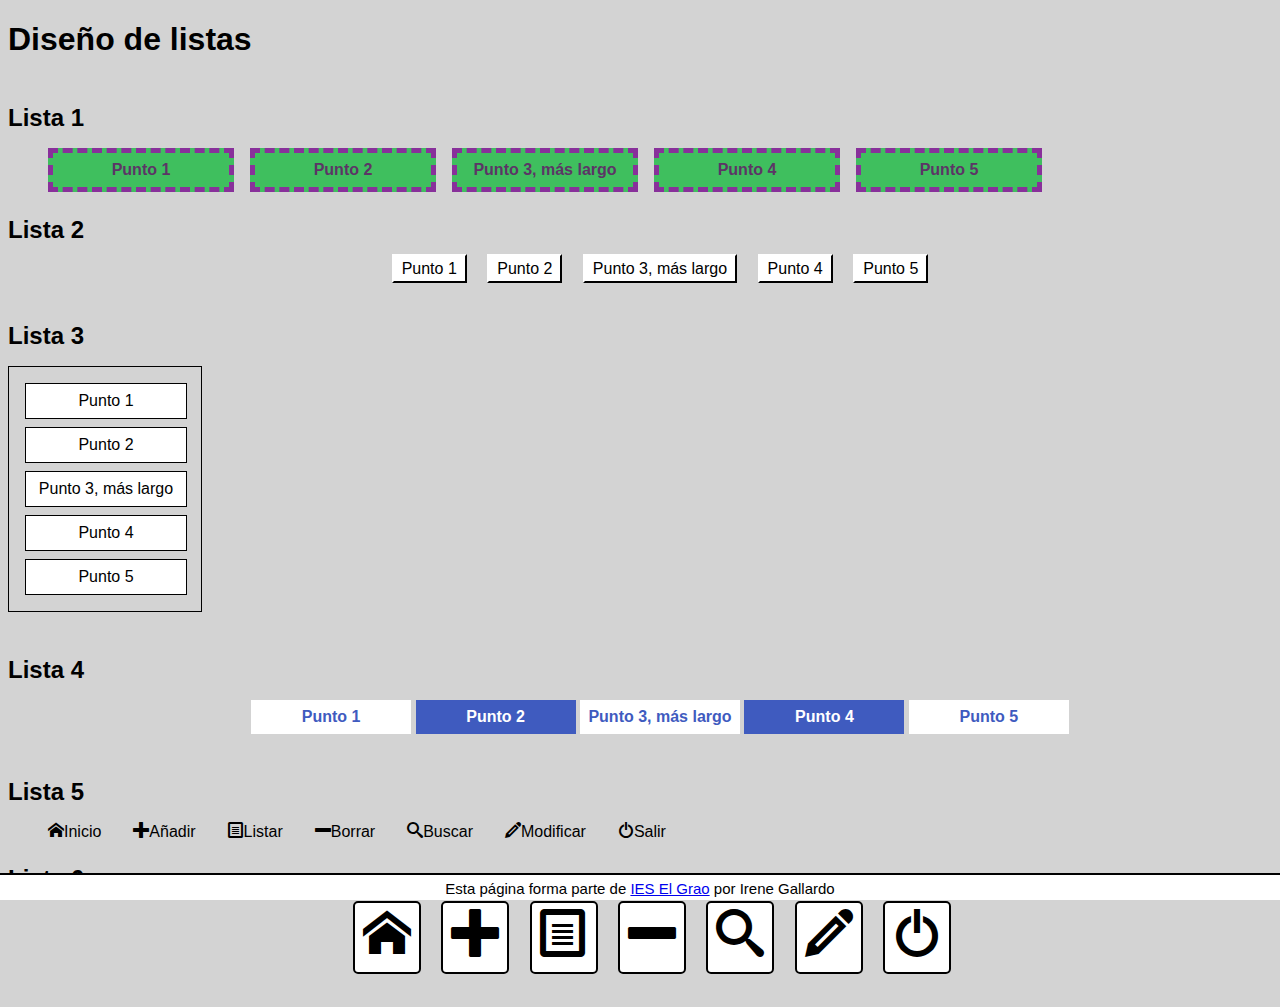
<file: listas/WebContent/index.html>
<!DOCTYPE html>
<html>
<head>
<meta charset="UTF-8">
<title>Diseño de listas</title>
</head>
<meta name="description" content="An Icon Font Generated By IcoMoon.io">
<meta name="viewport" content="width=device-width, initial-scale=1">
<link rel="stylesheet" href="style.css">
<link rel="stylesheet" href="new.css">
<body>
	<h1>Diseño de listas</h1>
	<h2>Lista 1</h2>
	<ul class="lista1">
		<li>Punto 1</li>
		<li>Punto 2</li>
		<li>Punto 3, más largo</li>
		<li>Punto 4</li>
		<li>Punto 5</li>
	</ul>
	<h2>Lista 2</h2>
	<ul class="lista2">
		<li>Punto 1</li>
		<li>Punto 2</li>
		<li>Punto 3, más largo</li>
		<li>Punto 4</li>
		<li>Punto 5</li>

	</ul>
	<h2>Lista 3</h2>
	<ul class="lista3">
		<li>Punto 1</li>
		<li>Punto 2</li>
		<li>Punto 3, más largo</li>
		<li>Punto 4</li>
		<li>Punto 5</li>
	</ul>
	<h2>Lista 4</h2>
	<ul class="lista4">
		<li>Punto 1</li>
		<li class="color">Punto 2</li>
		<li>Punto 3, más largo</li>
		<li class="color">Punto 4</li>
		<li>Punto 5</li>
	</ul>
	<h2>Lista 5</h2>
	<ul class="lista5">
		<li><span class="icon-home"></span>Inicio</li>
		<li><span class="icon-plus"></span>Añadir</li>
		<li><span class="icon-file-text"></span>Listar</li>
		<li><span class="icon-minus"></span>Borrar</li>
		<li><span class="icon-search"></span>Buscar</li>
		<li><span class="icon-pencil"></span>Modificar</li>
		<li><span class="icon-switch"></span>Salir</li>
	</ul>
	<h2>Lista 6</h2>
	<ul class="lista6">
		<li><span class="icon-home"></span></li>
		<li><span class="icon-plus"></span></li>
		<li><span class="icon-file-text"></span></li>
		<li><span class="icon-minus"></span></li>
		<li><span class="icon-search"></span></li>
		<li><span class="icon-pencil"></span></li>
		<li><span class="icon-switch"></span></li>
	</ul>
	<br>
	<p class="enlace">
		Esta página forma parte de <a
			href="https://mestreacasa.gva.es/web/ieselgrao"> IES El Grao</a> por
		Irene Gallardo
	</p>


</body>
</html>
</file>
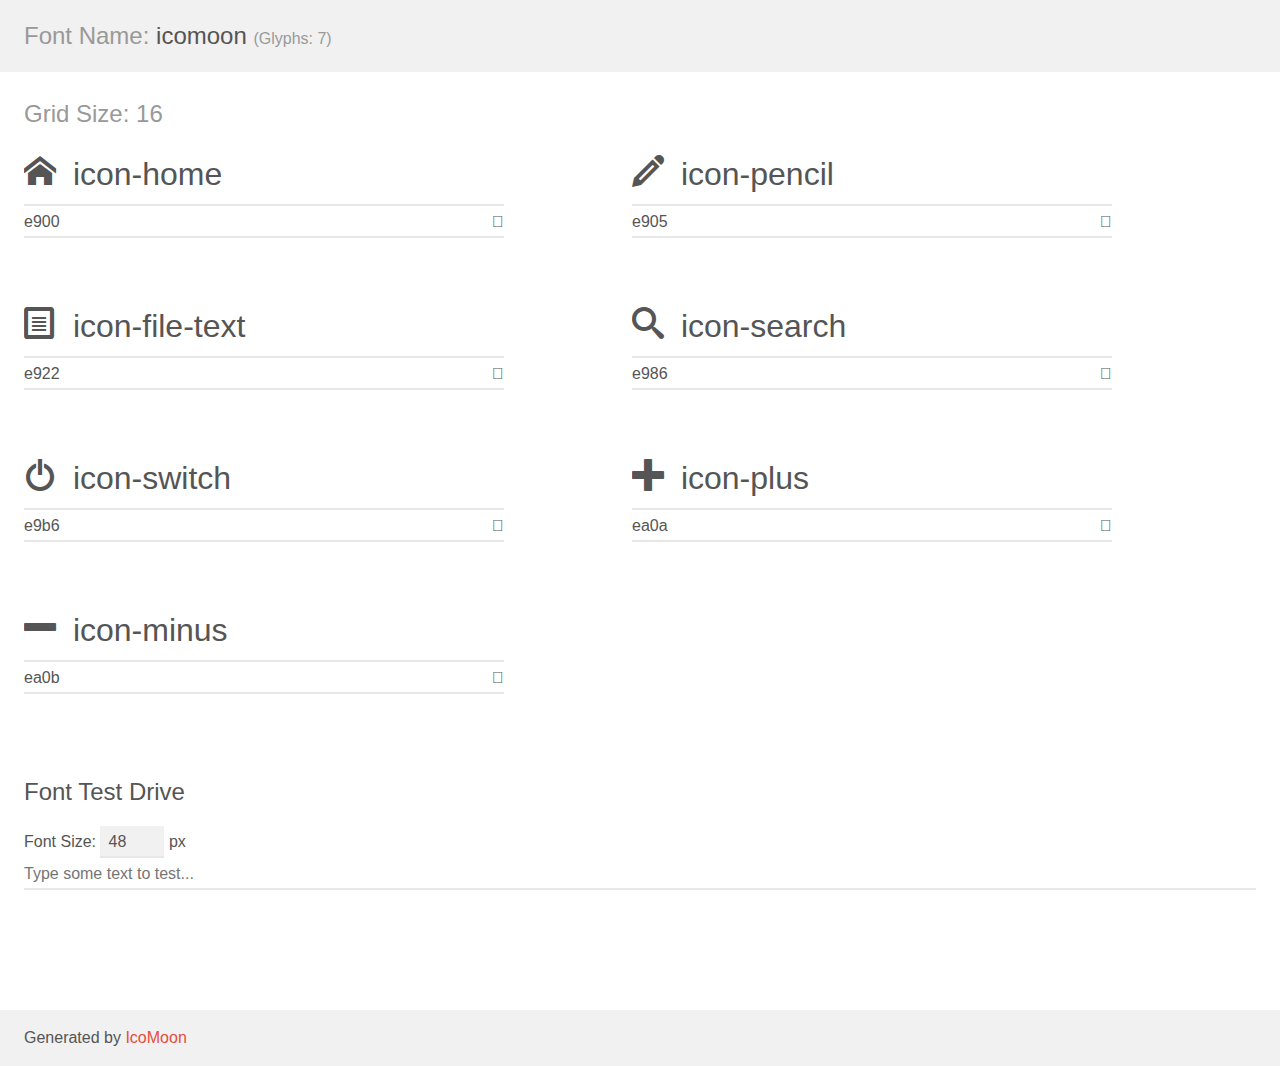
<file: listas/WebContent/demo.html>
<!doctype html>
<html>
<head>
    <meta charset="utf-8">
    <title>IcoMoon Demo</title>
    <meta name="description" content="An Icon Font Generated By IcoMoon.io">
    <meta name="viewport" content="width=device-width, initial-scale=1">
    <link rel="stylesheet" href="demo-files/demo.css">
    <link rel="stylesheet" href="style.css"></head>
<body>
    <div class="bgc1 clearfix">
        <h1 class="mhmm mvm"><span class="fgc1">Font Name:</span> icomoon <small class="fgc1">(Glyphs:&nbsp;7)</small></h1>
    </div>
    <div class="clearfix mhl ptl">
        <h1 class="mvm mtn fgc1">Grid Size: 16</h1>
        <div class="glyph fs1">
            <div class="clearfix bshadow0 pbs">
                <span class="icon-home"></span>
                <span class="mls"> icon-home</span>
            </div>
            <fieldset class="fs0 size1of1 clearfix hidden-false">
                <input type="text" readonly value="e900" class="unit size1of2" />
                <input type="text" maxlength="1" readonly value="&#xe900;" class="unitRight size1of2 talign-right" />
            </fieldset>
            <div class="fs0 bshadow0 clearfix hidden-true">
                <span class="unit pvs fgc1">liga: </span>
                <input type="text" readonly value="home, house" class="liga unitRight" />
            </div>
        </div>
        <div class="glyph fs1">
            <div class="clearfix bshadow0 pbs">
                <span class="icon-pencil"></span>
                <span class="mls"> icon-pencil</span>
            </div>
            <fieldset class="fs0 size1of1 clearfix hidden-false">
                <input type="text" readonly value="e905" class="unit size1of2" />
                <input type="text" maxlength="1" readonly value="&#xe905;" class="unitRight size1of2 talign-right" />
            </fieldset>
            <div class="fs0 bshadow0 clearfix hidden-true">
                <span class="unit pvs fgc1">liga: </span>
                <input type="text" readonly value="pencil, write" class="liga unitRight" />
            </div>
        </div>
        <div class="glyph fs1">
            <div class="clearfix bshadow0 pbs">
                <span class="icon-file-text"></span>
                <span class="mls"> icon-file-text</span>
            </div>
            <fieldset class="fs0 size1of1 clearfix hidden-false">
                <input type="text" readonly value="e922" class="unit size1of2" />
                <input type="text" maxlength="1" readonly value="&#xe922;" class="unitRight size1of2 talign-right" />
            </fieldset>
            <div class="fs0 bshadow0 clearfix hidden-true">
                <span class="unit pvs fgc1">liga: </span>
                <input type="text" readonly value="file-text, file" class="liga unitRight" />
            </div>
        </div>
        <div class="glyph fs1">
            <div class="clearfix bshadow0 pbs">
                <span class="icon-search"></span>
                <span class="mls"> icon-search</span>
            </div>
            <fieldset class="fs0 size1of1 clearfix hidden-false">
                <input type="text" readonly value="e986" class="unit size1of2" />
                <input type="text" maxlength="1" readonly value="&#xe986;" class="unitRight size1of2 talign-right" />
            </fieldset>
            <div class="fs0 bshadow0 clearfix hidden-true">
                <span class="unit pvs fgc1">liga: </span>
                <input type="text" readonly value="search, magnifier" class="liga unitRight" />
            </div>
        </div>
        <div class="glyph fs1">
            <div class="clearfix bshadow0 pbs">
                <span class="icon-switch"></span>
                <span class="mls"> icon-switch</span>
            </div>
            <fieldset class="fs0 size1of1 clearfix hidden-false">
                <input type="text" readonly value="e9b6" class="unit size1of2" />
                <input type="text" maxlength="1" readonly value="&#xe9b6;" class="unitRight size1of2 talign-right" />
            </fieldset>
            <div class="fs0 bshadow0 clearfix hidden-true">
                <span class="unit pvs fgc1">liga: </span>
                <input type="text" readonly value="switch" class="liga unitRight" />
            </div>
        </div>
        <div class="glyph fs1">
            <div class="clearfix bshadow0 pbs">
                <span class="icon-plus"></span>
                <span class="mls"> icon-plus</span>
            </div>
            <fieldset class="fs0 size1of1 clearfix hidden-false">
                <input type="text" readonly value="ea0a" class="unit size1of2" />
                <input type="text" maxlength="1" readonly value="&#xea0a;" class="unitRight size1of2 talign-right" />
            </fieldset>
            <div class="fs0 bshadow0 clearfix hidden-true">
                <span class="unit pvs fgc1">liga: </span>
                <input type="text" readonly value="plus, add" class="liga unitRight" />
            </div>
        </div>
        <div class="glyph fs1">
            <div class="clearfix bshadow0 pbs">
                <span class="icon-minus"></span>
                <span class="mls"> icon-minus</span>
            </div>
            <fieldset class="fs0 size1of1 clearfix hidden-false">
                <input type="text" readonly value="ea0b" class="unit size1of2" />
                <input type="text" maxlength="1" readonly value="&#xea0b;" class="unitRight size1of2 talign-right" />
            </fieldset>
            <div class="fs0 bshadow0 clearfix hidden-true">
                <span class="unit pvs fgc1">liga: </span>
                <input type="text" readonly value="minus, subtract" class="liga unitRight" />
            </div>
        </div>
    </div>

    <!--[if gt IE 8]><!-->
    <div class="mhl clearfix mbl">
        <h1>Font Test Drive</h1>
        <label>
            Font Size: <input id="fontSize" type="number" class="textbox0 mbm"
            min="8" value="48" />
            px
        </label>
        <input id="testText" type="text" class="phl size1of1 mvl"
        placeholder="Type some text to test..." value=""/>
        <div id="testDrive" class="icon-" style="font-family: icomoon">&nbsp;
        </div>
    </div>
    <!--<![endif]-->
    <div class="bgc1 clearfix">
        <p class="mhl">Generated by <a href="https://icomoon.io/app">IcoMoon</a></p>
    </div>

    <script src="demo-files/demo.js"></script>
</body>
</html>
</file>
<file: listas/WebContent/style.css>
@font-face {
  font-family: 'icomoon';
  src:  url('fonts/icomoon.eot?jmhudh');
  src:  url('fonts/icomoon.eot?jmhudh#iefix') format('embedded-opentype'),
    url('fonts/icomoon.ttf?jmhudh') format('truetype'),
    url('fonts/icomoon.woff?jmhudh') format('woff'),
    url('fonts/icomoon.svg?jmhudh#icomoon') format('svg');
  font-weight: normal;
  font-style: normal;
  font-display: block;
}

[class^="icon-"], [class*=" icon-"] {
  /* use !important to prevent issues with browser extensions that change fonts */
  font-family: 'icomoon' !important;
  speak: never;
  font-style: normal;
  font-weight: normal;
  font-variant: normal;
  text-transform: none;
  line-height: 1;

  /* Better Font Rendering =========== */
  -webkit-font-smoothing: antialiased;
  -moz-osx-font-smoothing: grayscale;
}

.icon-home:before {
  content: "\e900";
}
.icon-pencil:before {
  content: "\e905";
}
.icon-file-text:before {
  content: "\e922";
}
.icon-search:before {
  content: "\e986";
}
.icon-switch:before {
  content: "\e9b6";
}
.icon-plus:before {
  content: "\ea0a";
}
.icon-minus:before {
  content: "\ea0b";
}
</file>
<file: listas/WebContent/new.css>
@charset "UTF-8";

body {
	background: lightgray;
	font-family: sans-serif;
}

.lista1 li {
	float: left;
	color: #5c3566;
	font-weight: bold;
	background-color: #3fbf5e;
	padding: 8px 8px;
	margin-right: 16px;
	border: 5px dashed #88309a;
	width: 160px;
}

.lista1 {
	text-align: center;
}

ul {
	list-style-type: none;
}

ul.lista2 li {
	display: inline;
	border: white 2px solid;
	border-color: white black black white;
	margin: 0px 8px;
	padding: 4px 8px;
	background-color: white;
}

.lista2 {
	text-align: center;
}

ul.lista2 li:hover {
	border: white 2px solid;
	border-color: black white white black;
	background-color: lightgray;
}

h2 {
	clear: both;
	margin-bottom: 0.5em;
	padding-top: 1em;
}

.lista3 li {
	background-color: white;
	text-align: center;
	border: black 1px solid;
	width: 144px;
	padding: 8px;
	margin: 8px 8px 8px;
}

.lista3 {
	width: 176px;
	border: black 1px solid;
	padding: 8px;
	text-align: center;
}

.lista4 li {
	background-color: white;
	color: #3f5bbf;
	font-weight: bold;
	display: inline-block;
	width: 160px;
	margin: 0;
	padding: 8px 0;
}

.lista4 {
	text-align: center;
}

ul.lista4 li.color {
	background-color: #3f5bbf;
	color: white;
}

.lista5 li {
	float: left;
	margin-right: 32px;
}

.lista6 li {
	background-color: white;
	font-size: 300%;
	display: inline;
	border: black 2px solid;
	border-radius: 5px;
	margin-right: 16px;
	padding: 8px 8px 8px;
}

.lista6 {
	text-align: center;
}

.enlace {
	position: fixed;
	bottom: 0;
	left: 0;
	clear: both;
	width: 100%;
	height: 15px;
	margin: 0;
	padding: 5px 0 5px;
	border-top: black 2px solid;
	background-color: white;
	color: black;
	font-family: sans-serif;
	font-size: 15px;
	text-align: center;
}

@font-face {
	font-family: 'icomoon';
	src: url('fonts/icomoon.eot?jmhudh');
	src: url('fonts/icomoon.eot?jmhudh#iefix') format('embedded-opentype'),
		url('fonts/icomoon.ttf?jmhudh') format('truetype'),
		url('fonts/icomoon.woff?jmhudh') format('woff'),
		url('fonts/icomoon.svg?jmhudh#icomoon') format('svg');
	font-weight: normal;
	font-style: normal;
	font-display: block;
}

[class^="icon-"], [class*=" icon-"] {
	/* use !important to prevent issues with browser extensions that change fonts */
	font-family: 'icomoon' !important;
	speak: never;
	font-style: normal;
	font-weight: normal;
	font-variant: normal;
	text-transform: none;
	line-height: 1;
	/* Better Font Rendering =========== */
	-webkit-font-smoothing: antialiased;
	-moz-osx-font-smoothing: grayscale;
}

.icon-home:before {
	content: "\e900";
}

.icon-pencil:before {
	content: "\e905";
}

.icon-file-text:before {
	content: "\e922";
}

.icon-search:before {
	content: "\e986";
}

.icon-switch:before {
	content: "\e9b6";
}

.icon-plus:before {
	content: "\ea0a";
}

.icon-minus:before {
	content: "\ea0b";
}
</file>
<file: listas/WebContent/demo-files/demo.css>
body {
  padding: 0;
  margin: 0;
  font-family: sans-serif;
  font-size: 1em;
  line-height: 1.5;
  color: #555;
  background: #fff;
}
h1 {
  font-size: 1.5em;
  font-weight: normal;
}
small {
  font-size: .66666667em;
}
a {
  color: #e74c3c;
  text-decoration: none;
}
a:hover, a:focus {
  box-shadow: 0 1px #e74c3c;
}
.bshadow0, input {
  box-shadow: inset 0 -2px #e7e7e7;
}
input:hover {
  box-shadow: inset 0 -2px #ccc;
}
input, fieldset {
  font-family: sans-serif;
  font-size: 1em;
  margin: 0;
  padding: 0;
  border: 0;
}
input {
  color: inherit;
  line-height: 1.5;
  height: 1.5em;
  padding: .25em 0;
}
input:focus {
  outline: none;
  box-shadow: inset 0 -2px #449fdb;
}
.glyph {
  font-size: 16px;
  width: 15em;
  padding-bottom: 1em;
  margin-right: 4em;
  margin-bottom: 1em;
  float: left;
  overflow: hidden;
}
.liga {
  width: 80%;
  width: calc(100% - 2.5em);
}
.talign-right {
  text-align: right;
}
.talign-center {
  text-align: center;
}
.bgc1 {
  background: #f1f1f1;
}
.fgc1 {
  color: #999;
}
.fgc0 {
  color: #000;
}
p {
  margin-top: 1em;
  margin-bottom: 1em;
}
.mvm {
  margin-top: .75em;
  margin-bottom: .75em;
}
.mtn {
  margin-top: 0;
}
.mtl, .mal {
  margin-top: 1.5em;
}
.mbl, .mal {
  margin-bottom: 1.5em;
}
.mal, .mhl {
  margin-left: 1.5em;
  margin-right: 1.5em;
}
.mhmm {
  margin-left: 1em;
  margin-right: 1em;
}
.mls {
  margin-left: .25em;
}
.ptl {
  padding-top: 1.5em;
}
.pbs, .pvs {
  padding-bottom: .25em;
}
.pvs, .pts {
  padding-top: .25em;
}
.unit {
  float: left;
}
.unitRight {
  float: right;
}
.size1of2 {
  width: 50%;
}
.size1of1 {
  width: 100%;
}
.clearfix:before, .clearfix:after {
  content: " ";
  display: table;
}
.clearfix:after {
  clear: both;
}
.hidden-true {
  display: none;
}
.textbox0 {
  width: 3em;
  background: #f1f1f1;
  padding: .25em .5em;
  line-height: 1.5;
  height: 1.5em;
}
#testDrive {
  display: block;
  padding-top: 24px;
  line-height: 1.5;
}
.fs0 {
  font-size: 16px;
}
.fs1 {
  font-size: 32px;
}
</file>
